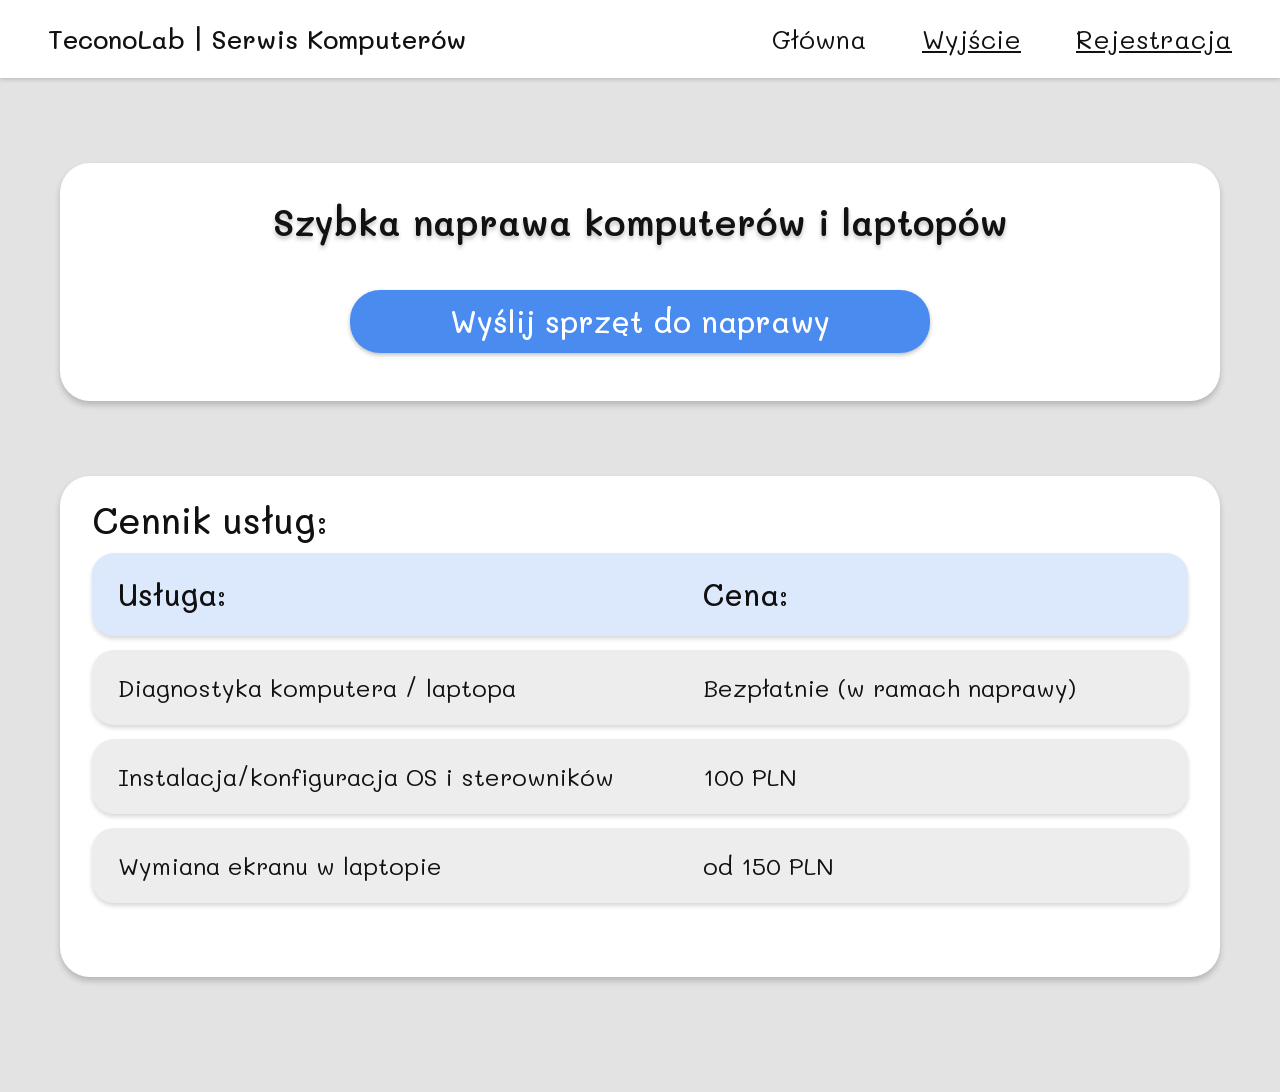
<file: index.html>
<!DOCTYPE html>
<html lang="pl">
<head>
  <meta charset="UTF-8">
  <meta name="viewport" content="width=device-width, initial-scale=1.0">
  <title>TeconoLab | Serwis Komputerów</title>
  <link rel="stylesheet" href="style.css">
</head>
<body>

  <header>
    <div class="logo">TeconoLab | Serwis Komputerów</div>
    <nav>
      <a href="index.html" class="active">Główna</a>
      <a href="logowanie.html">Wyjście</a>
      <a href="rejestracja.html">Rejestracja</a>
    </nav>
  </header>

  <main>
    <section class="card hero">
      <h1>Szybka naprawa komputerów i laptopów</h1>
      <a href="#" class="btn">Wyślij sprzęt do naprawy</a>
    </section>

    <section class="card pricing">
      <h2>Cennik usług:</h2>

      <div class="row head">
        <span>Usługa:</span>
        <span>Cena:</span>
      </div>
      <div class="row">
        <span>Diagnostyka komputera / laptopa</span>
        <span>Bezpłatnie (w ramach naprawy)</span>
      </div>
      <div class="row">
        <span>Instalacja/konfiguracja OS i sterowników</span>
        <span>100 PLN</span>
      </div>
      <div class="row">
        <span>Wymiana ekranu w laptopie</span>
        <span>od 150 PLN</span>
      </div>
    </section>
  </main>

</body>
</html>
</file>
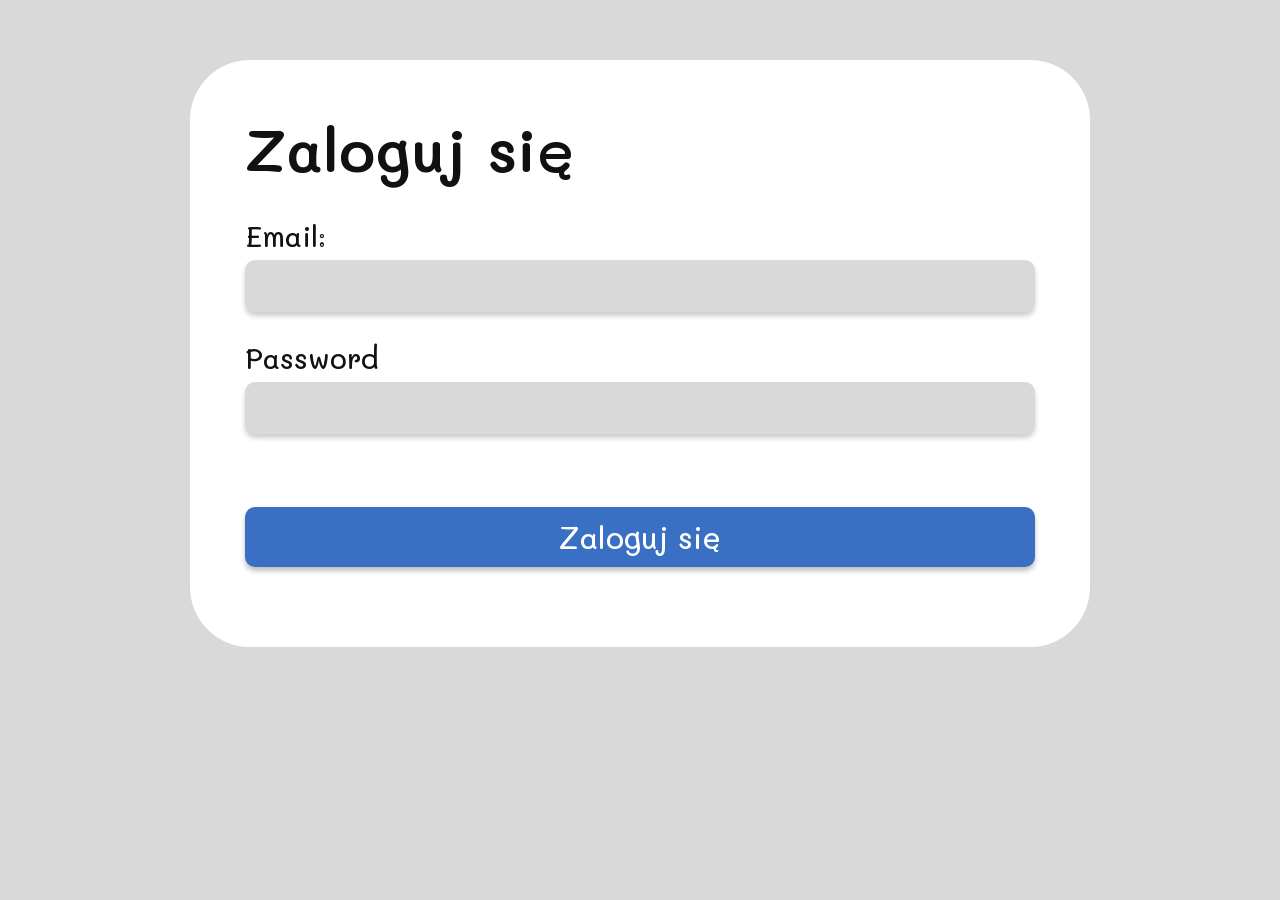
<file: logowanie.html>
<!DOCTYPE html>
<html lang="pl">
<head>
  <meta charset="UTF-8">
  <meta name="viewport" content="width=device-width, initial-scale=1.0">
  <title>Logowanie | TeconoLab</title>
  <link rel="stylesheet" href="style.css">
</head>
<body class="register">

  <div class="register-card">
    <h1>Zaloguj się</h1>

    <form action="/login" method="post">
      <label for="email">Email:</label>
      <input type="email" id="email" name="email" required>

      <label for="haslo">Password</label>
      <input type="password" id="haslo" name="haslo" required>

      <button type="submit" class="login-btn">Zaloguj się</button>
    </form>
  </div>

</body>
</html>
</file>
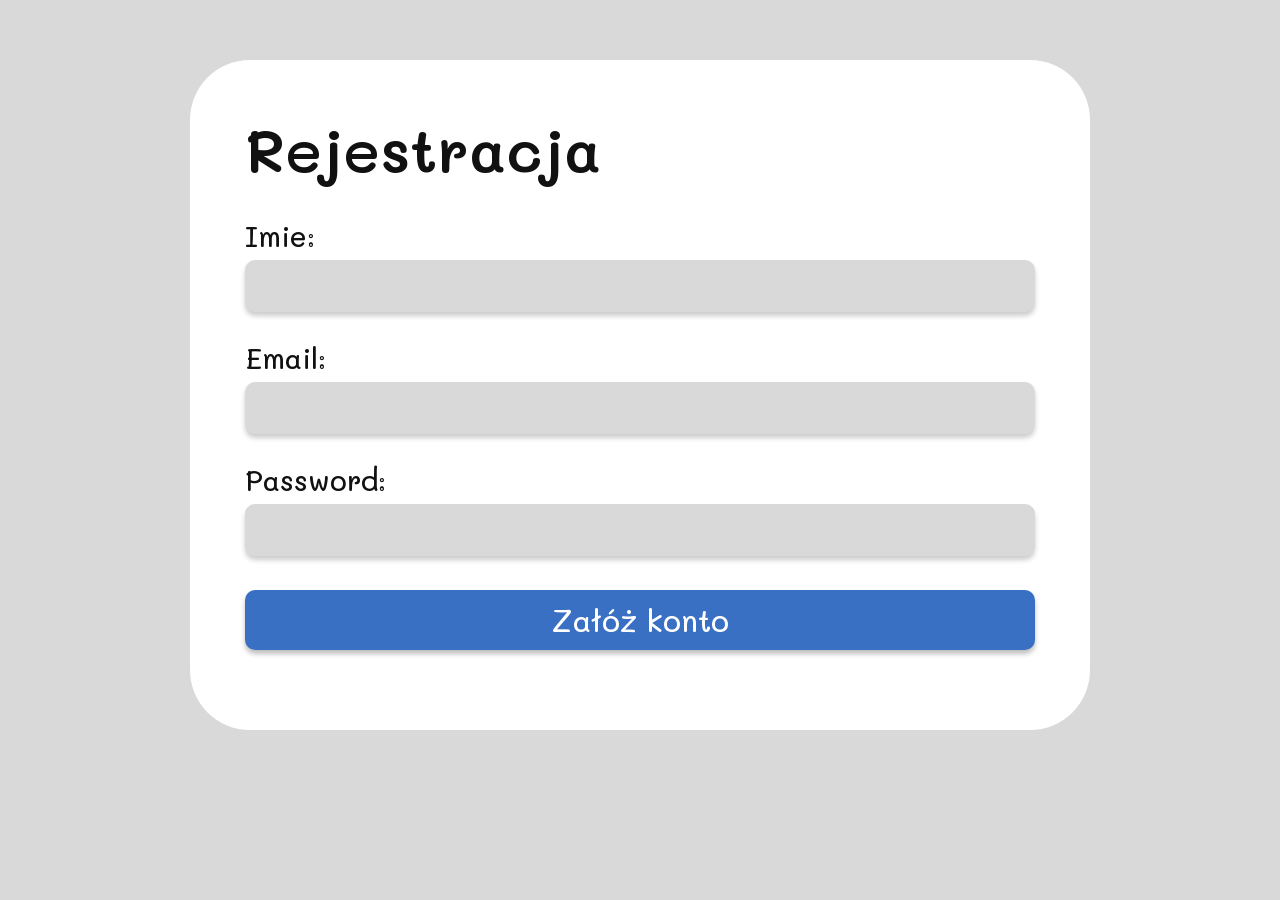
<file: rejestracja.html>
<!DOCTYPE html>
<html lang="pl">
<head>
  <meta charset="UTF-8">
  <meta name="viewport" content="width=device-width, initial-scale=1.0">
  <title>Rejestracja | TeconoLab</title>
  <link rel="stylesheet" href="style.css">
</head>
<body class="register">

  <div class="register-card">
    <h1>Rejestracja</h1>

    <form action="index.html">
      <label for="imie">Imie:</label>
      <input type="text" id="imie" name="imie" required>

      <label for="email">Email:</label>
      <input type="email" id="email" name="email" required>

      <label for="haslo">Password:</label>
      <input type="password" id="haslo" name="haslo" required>

      <button type="submit">Załóż konto</button>
    </form>
  </div>

</body>
</html>
</file>
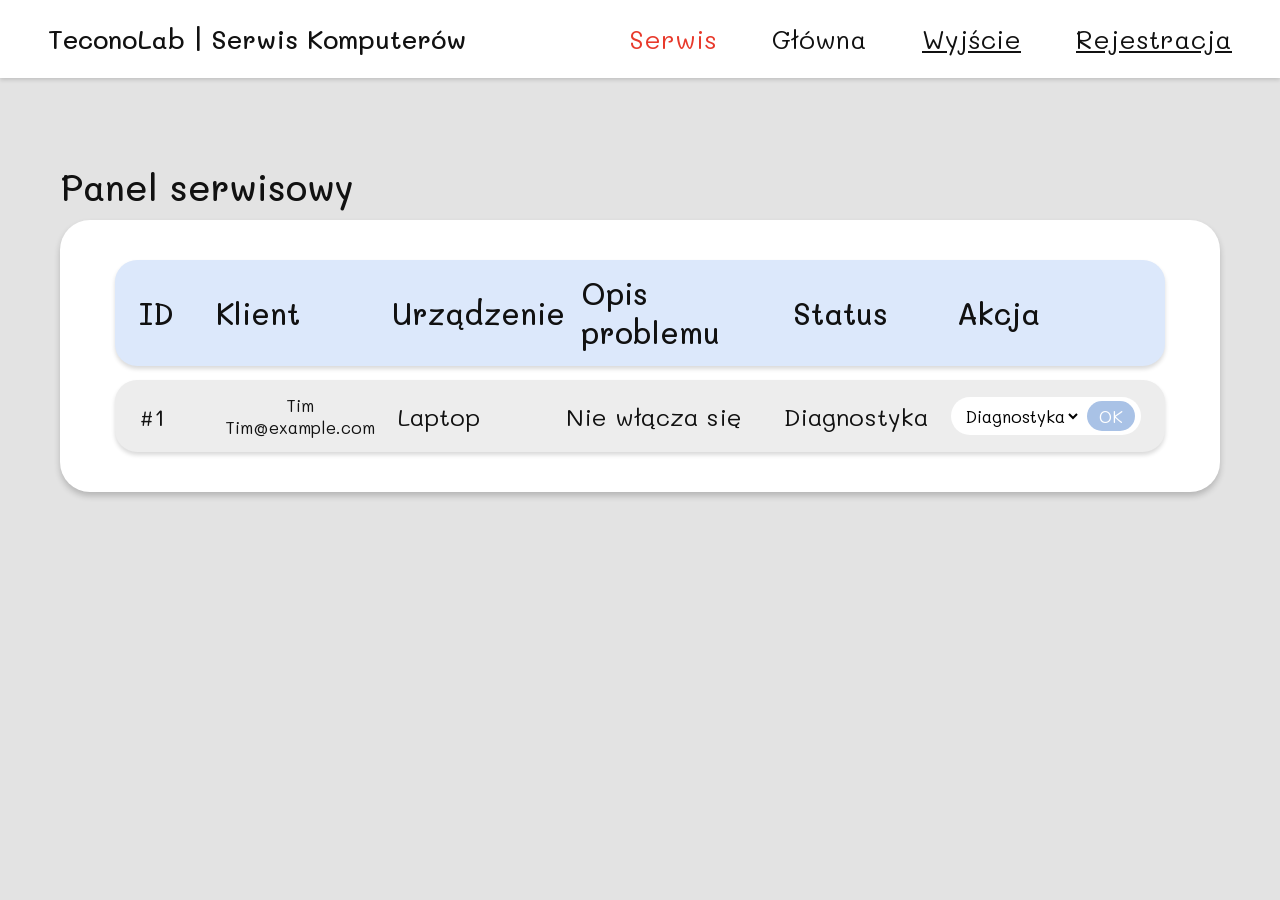
<file: serwis.html>
<!DOCTYPE html>
<html lang="pl">
<head>
  <meta charset="UTF-8">
  <meta name="viewport" content="width=device-width, initial-scale=1.0">
  <title>Panel serwisowy | TeconoLab</title>
  <link rel="stylesheet" href="style.css">
</head>
<body>

  <header>
    <div class="logo">TeconoLab | Serwis Komputerów</div>
    <nav>
      <a href="serwis.html" class="serwis-link">Serwis</a>
      <a href="index.html" class="active">Główna</a>
      <a href="logowanie.html">Wyjście</a>
      <a href="rejestracja.html">Rejestracja</a>
    </nav>
  </header>

  <main>
    <h2 class="panel-title">Panel serwisowy</h2>

    <section class="card panel">
      <div class="panel-row panel-head">
        <span>ID</span>
        <span>Klient</span>
        <span>Urządzenie</span>
        <span>Opis problemu</span>
        <span>Status</span>
        <span>Akcja</span>
      </div>

      <div class="panel-row">
        <span>#1</span>
        <span class="client">Tim<br>Tim@example.com</span>
        <span>Laptop</span>
        <span>Nie włącza się</span>
        <span>Diagnostyka</span>
        <form class="action">
          <select name="status">
            <option>Przyjęte</option>
            <option selected>Diagnostyka</option>
            <option>W naprawie</option>
            <option>Gotowe</option>
          </select>
          <button type="submit">OK</button>
        </form>
      </div>
    </section>
  </main>

</body>
</html>
</file>
<file: style.css>
@import url("https://fonts.googleapis.com/css2?family=Mali:wght@400;500;600&display=swap");

* {
  margin: 0;
  padding: 0;
  box-sizing: border-box;
}

body {
  font-family: "Mali", sans-serif;
  background-color: #e3e3e3;
  color: #111;
}

/* ===== Nagłówek ===== */
header {
  background-color: #fff;
  display: flex;
  justify-content: space-between;
  align-items: center;
  padding: 22px 48px;
  box-shadow: 0 2px 4px rgba(0, 0, 0, 0.15);
}

.logo {
  font-size: 26px;
  font-weight: 500;
}

nav a {
  font-size: 26px;
  color: #111;
  margin-left: 50px;
}

nav a.active {
  text-decoration: none;
}

/* ===== Strona główna ===== */
main {
  max-width: 1200px;
  margin: 0 auto;
  padding: 85px 20px 40px;
}

.card {
  background-color: #fff;
  border-radius: 30px;
  box-shadow: 0 4px 6px rgba(0, 0, 0, 0.2);
  margin-bottom: 75px;
}

.hero {
  text-align: center;
  padding: 35px 20px 48px;
}

.hero h1 {
  font-size: 36px;
  font-weight: 600;
  text-shadow: 0 3px 4px rgba(0, 0, 0, 0.25);
  margin-bottom: 45px;
}

.btn {
  display: inline-block;
  background-color: #4a8bf0;
  color: #fff;
  font-size: 30px;
  font-weight: 500;
  padding: 12px 100px;
  box-shadow: 0 2px 4px rgba(0, 0, 0, 0.25);
  text-decoration: none;
  border-radius: 30px;
}

.pricing {
  padding: 20px 32px 60px;
}

.pricing h2 {
  font-size: 36px;
  font-weight: 500;
  margin-bottom: 10px;
}

.row {
  display: grid;
  grid-template-columns: 56% 44%;
  background-color: #ededed;
  border-radius: 22px;
  padding: 22px 26px;
  margin-bottom: 14px;
  font-size: 24px;
  box-shadow: 0 3px 4px rgba(0, 0, 0, 0.15);
}

.row.head {
  background-color: #dce8fb;
  font-size: 30px;
  font-weight: 500;
}

/* ===== Rejestracja ===== */
.register {
  background-color: #d9d9d9;
  padding: 60px 40px;
}

.register-card {
  max-width: 900px;
  margin: 0 auto;
  background-color: #fff;
  border-radius: 60px;
  padding: 50px 55px 80px;
}

.register-card h1 {
  font-size: 60px;
  font-weight: 600;
  margin-bottom: 30px;
}

.register-card label {
  display: block;
  font-size: 28px;
  font-weight: 500;
  margin-bottom: 6px;
}

.register-card input {
  display: block;
  width: 100%;
  height: 52px;
  background-color: #d9d9d9;
  border: none;
  border-radius: 10px;
  box-shadow: 0 4px 5px rgba(0, 0, 0, 0.2);
  font-family: inherit;
  font-size: 22px;
  padding: 0 16px;
  margin-bottom: 28px;
}

.register-card button {
  width: 100%;
  height: 60px;
  background-color: #3a70c4;
  color: #fff;
  border: none;
  border-radius: 10px;
  box-shadow: 0 4px 5px rgba(0, 0, 0, 0.25);
  font-family: inherit;
  font-size: 30px;
  font-weight: 500;
  cursor: pointer;
  margin-top: 6px;
}

/* ===== Logowanie ===== */
.register-card .login-btn {
  margin-top: 45px;
}

/* ===== Panel serwisowy ===== */
nav a.serwis-link {
  color: #e8392b;
  text-decoration: none;
}

.panel-title {
  font-size: 36px;
  font-weight: 500;
  margin-bottom: 10px;
}

.panel {
  padding: 40px 55px;
}

.panel-row {
  display: grid;
  grid-template-columns: 0.5fr 1.3fr 1.2fr 1.6fr 1.2fr 1.5fr;
  column-gap: 16px;
  align-items: center;
  background-color: #ededed;
  border-radius: 22px;
  padding: 14px 24px;
  margin-bottom: 14px;
  font-size: 24px;
  box-shadow: 0 3px 4px rgba(0, 0, 0, 0.15);
}

.panel-row:last-child {
  margin-bottom: 0;
}

.panel-row.panel-head {
  background-color: #dce8fb;
  font-size: 30px;
  font-weight: 500;
}

.client {
  font-size: 17px;
  text-align: center;
}

.action {
  display: flex;
  align-items: center;
  gap: 6px;
  background-color: #fff;
  border-radius: 20px;
  padding: 4px 6px 4px 10px;
  width: fit-content;
}

.action select {
  font-family: inherit;
  font-size: 17px;
  border: none;
  background: none;
  cursor: pointer;
}

.action button {
  font-family: inherit;
  font-size: 17px;
  color: #fff;
  background-color: #a9c2e6;
  border: none;
  border-radius: 15px;
  padding: 4px 12px;
  cursor: pointer;
}
</file>
